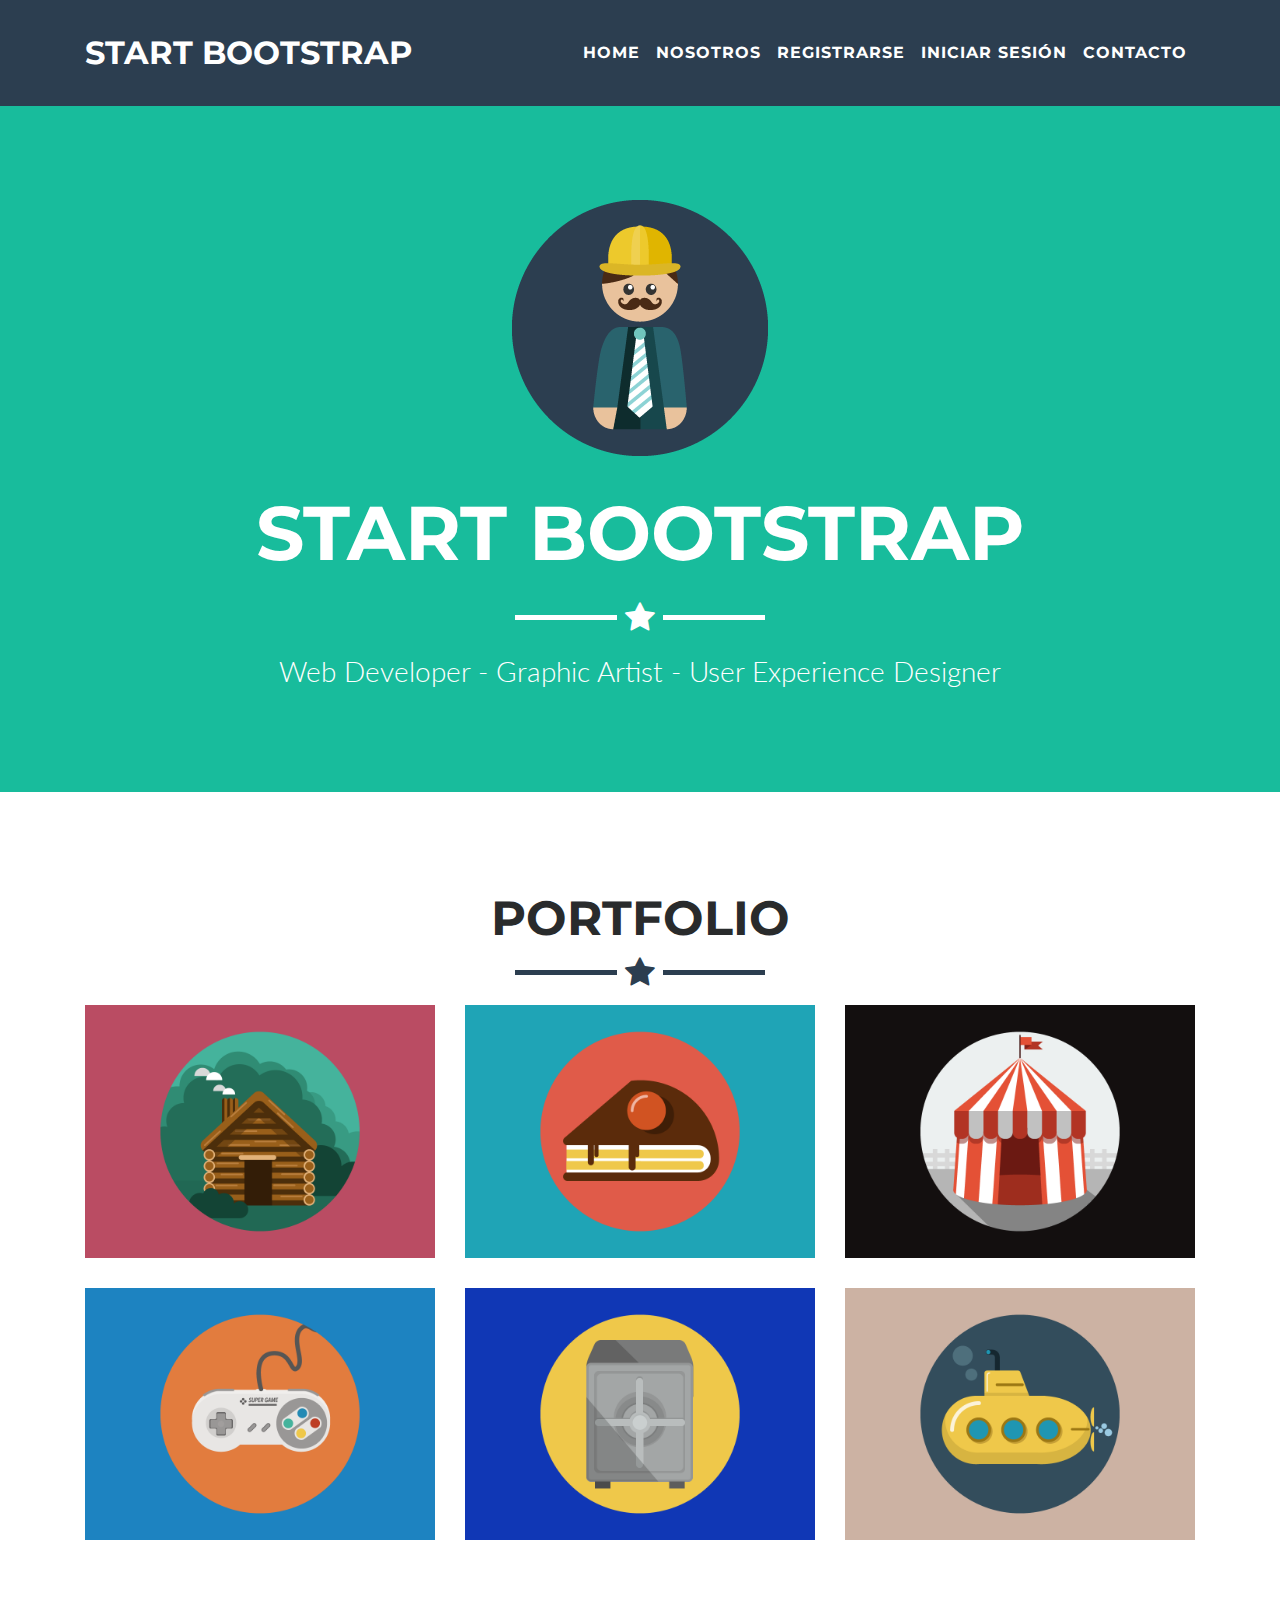
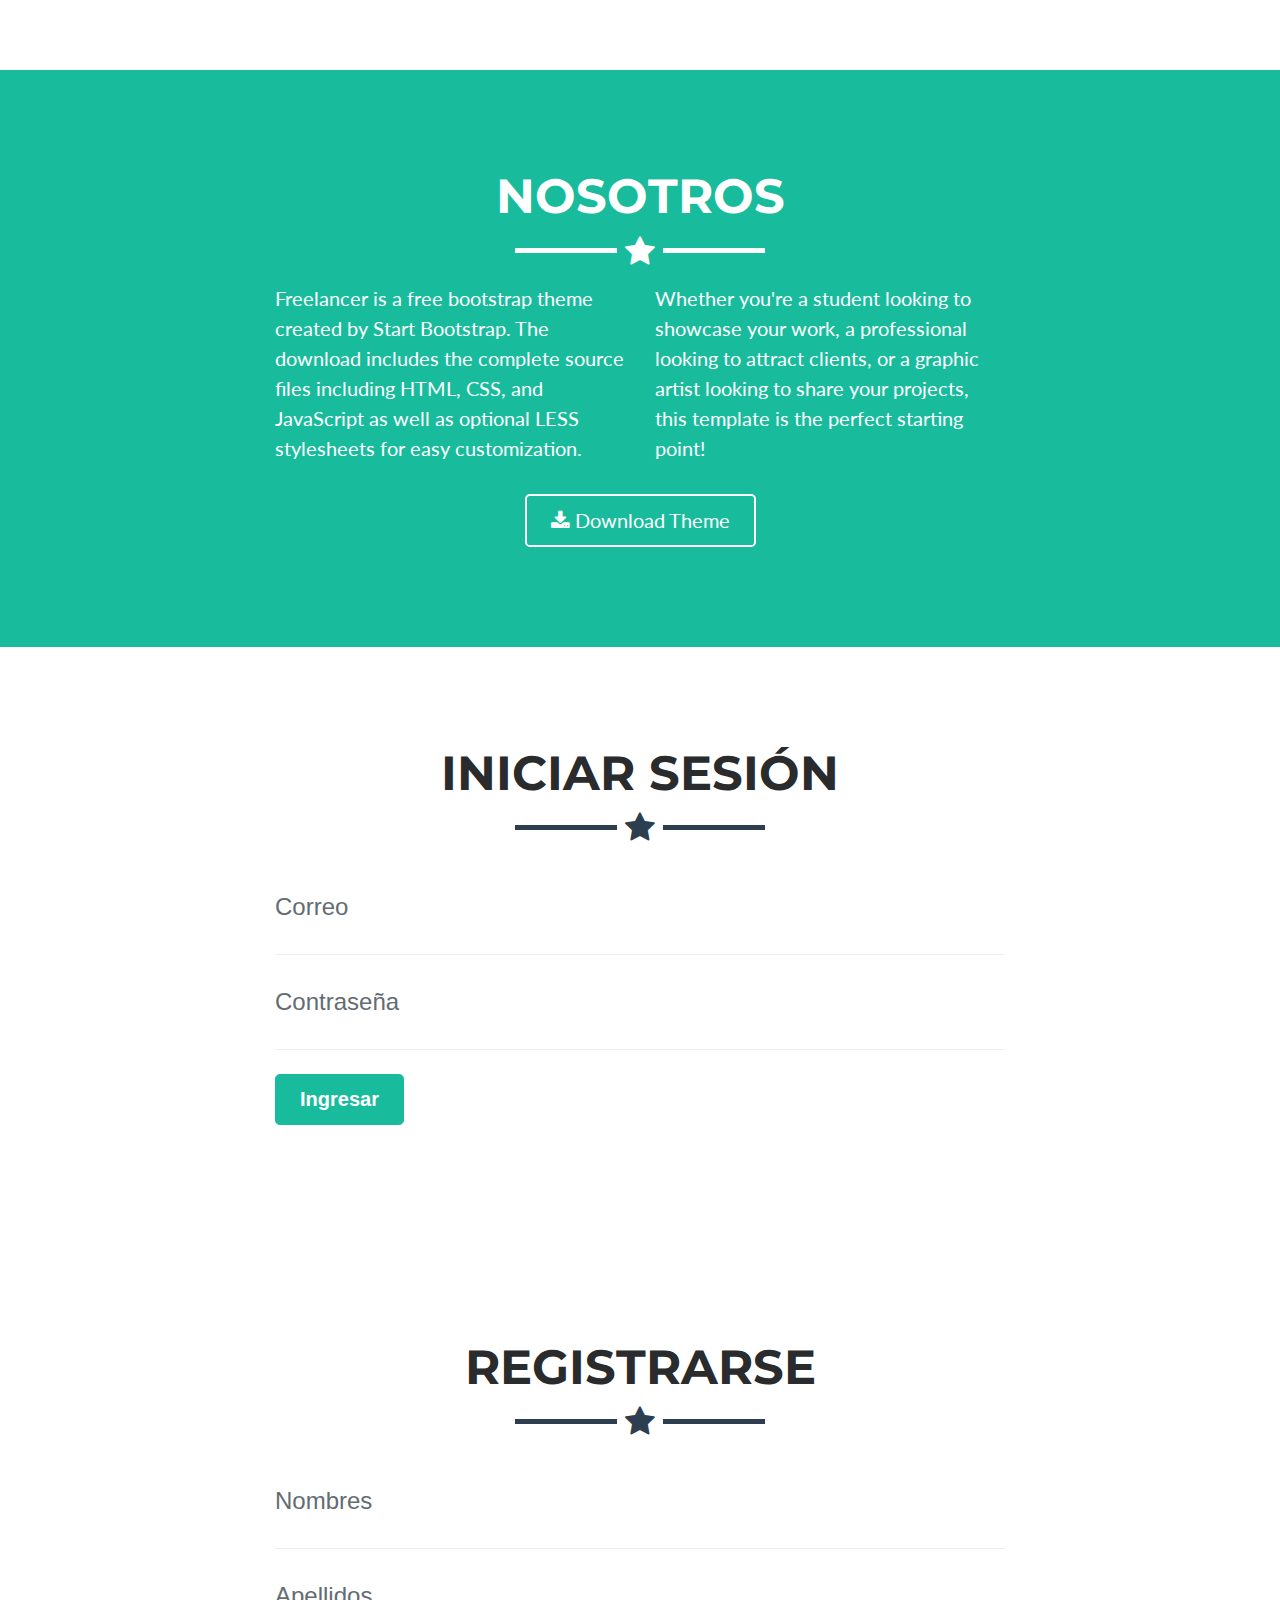
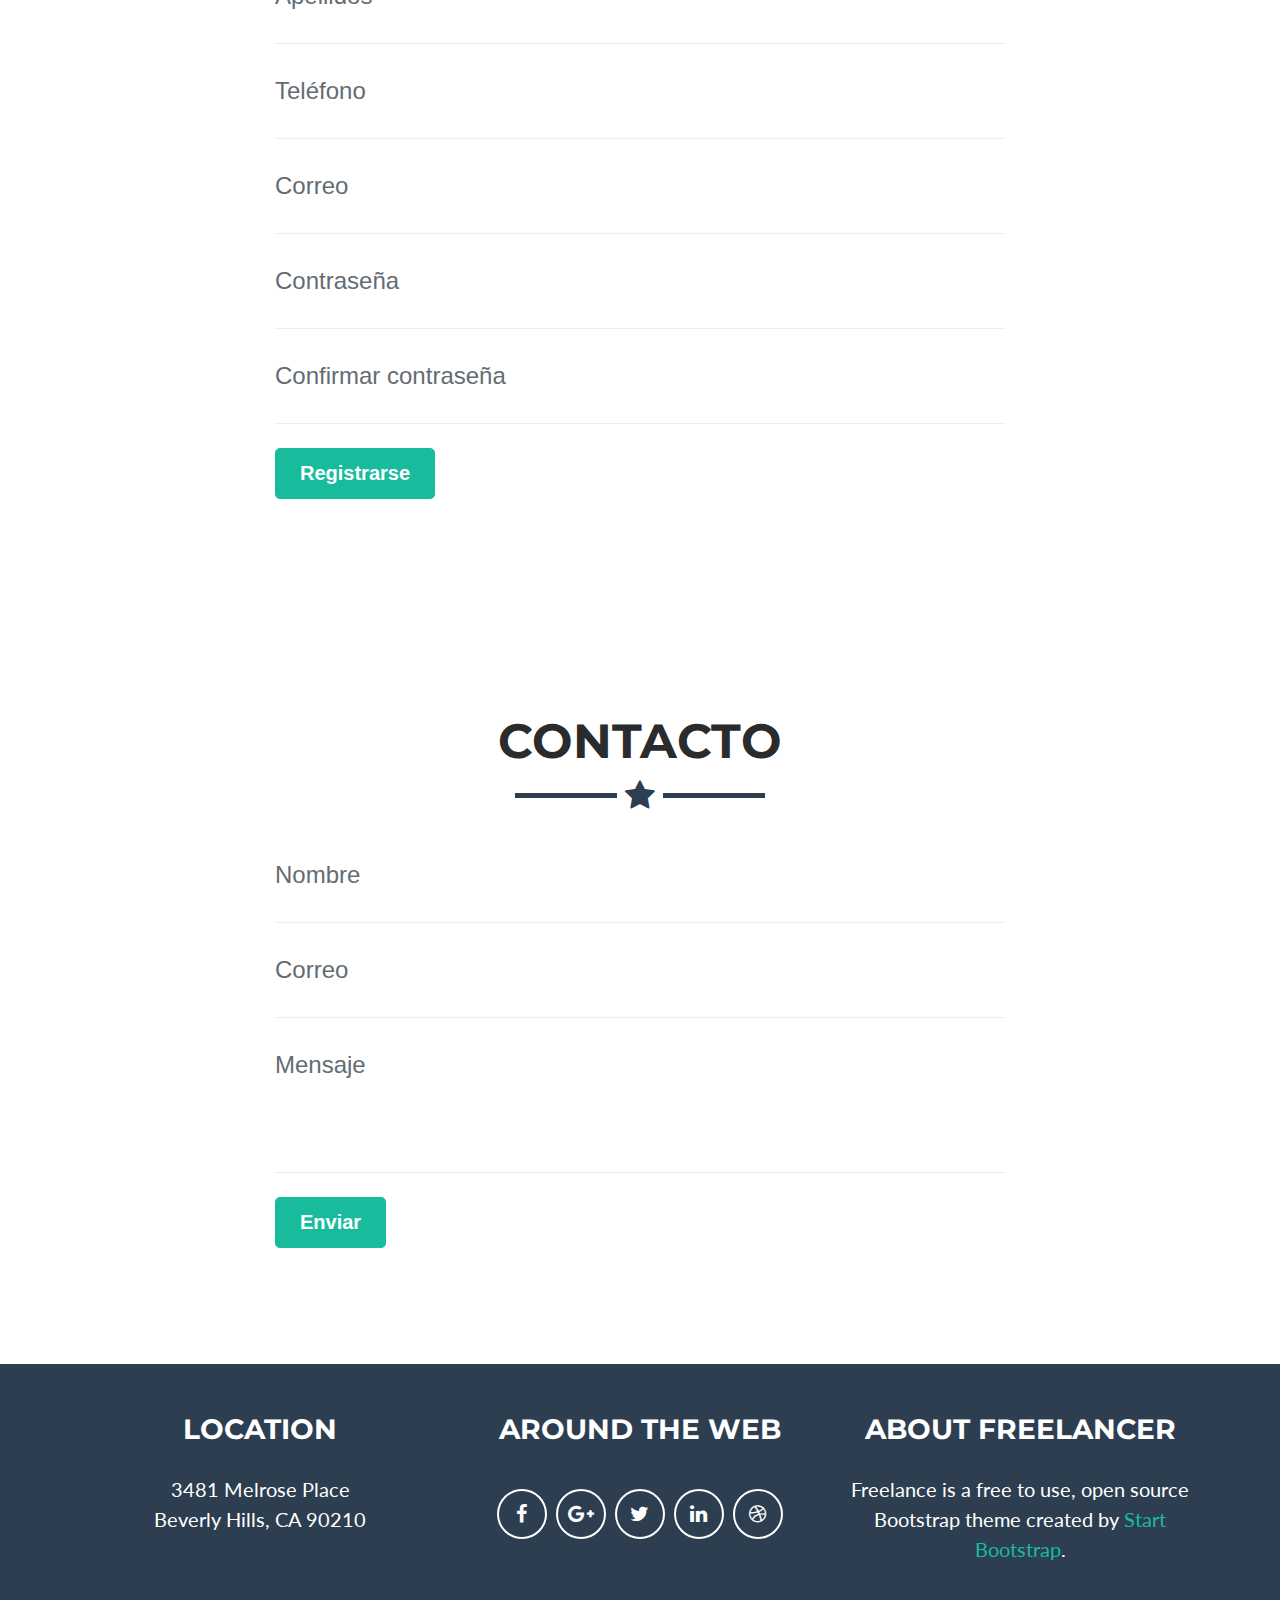
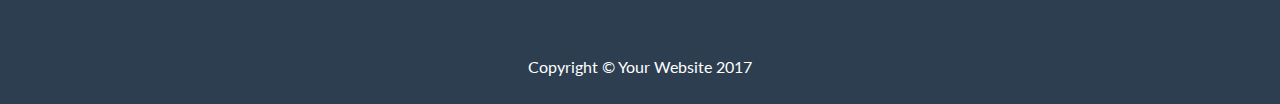
<file: project/static/index.html>
<!DOCTYPE html>
<html lang="en">

<head>

    <meta charset="utf-8">
    <meta name="viewport" content="width=device-width, initial-scale=1, shrink-to-fit=no">
    <meta name="description" content="">
    <meta name="author" content="">

    <title>Freelancer - Start Bootstrap Theme</title>

    <!-- Bootstrap core CSS -->
    <link href="vendor/bootstrap/css/bootstrap.min.css" rel="stylesheet">

    <!-- Custom fonts for this template -->
    <link href="vendor/font-awesome/css/font-awesome.min.css" rel="stylesheet" type="text/css">
    <link href="https://fonts.googleapis.com/css?family=Montserrat:400,700" rel="stylesheet" type="text/css">
    <link href="https://fonts.googleapis.com/css?family=Lato:400,700,400italic,700italic" rel="stylesheet" type="text/css">

    <!-- Custom styles for this template -->
    <link href="css/freelancer.min.css" rel="stylesheet">

    <!-- Temporary navbar container fix -->
    <style>
    .navbar-toggler {
        z-index: 1;
    }

    @media (max-width: 576px) {
        nav > .container {
            width: 100%;
        }
    }
    </style>

</head>

<body class="index" id="page-top">

    <!-- Navigation -->
    <nav class="navbar fixed-top navbar-toggleable-md navbar-light" id="mainNav">
        <button class="navbar-toggler navbar-toggler-right" type="button" data-toggle="collapse" data-target="#navbarExample" aria-controls="navbarExample" aria-expanded="false" aria-label="Toggle navigation">
            Menu <i class="fa fa-bars"></i>
        </button>
        <div class="container">
            <a class="navbar-brand" href="#page-top">Start Bootstrap</a>
            <div class="collapse navbar-collapse" id="navbarExample">
                <ul class="navbar-nav ml-auto">
                    <li class="nav-item">
                        <a class="nav-link" href="#portfolio">Home</a>
                    </li>
                    <li class="nav-item">
                        <a class="nav-link" href="#about">Nosotros</a>
                    </li>

                    <li class="nav-item">
                        <a class="nav-link" href="#registro">Registrarse</a>
                    </li>
                    <li class="nav-item">
                        <a class="nav-link" href="#sesion">Iniciar Sesión</a>
                    </li>
                    <li class="nav-item">
                        <a class="nav-link" href="#contact">Contacto</a>
                    </li>
                </ul>
            </div>
        </div>
    </nav>

    <!-- Header -->
    <header class="masthead">
        <div class="container">
            <img class="img-fluid" src="img/profile.png" alt="">
            <div class="intro-text">
                <span class="name">Start Bootstrap</span>
                <hr class="star-light">
                <span class="skills">Web Developer - Graphic Artist - User Experience Designer</span>
            </div>
        </div>
    </header>

    <!-- Portfolio Grid Section -->
    <section id="portfolio">
        <div class="container">
            <h2 class="text-center">Portfolio</h2>
            <hr class="star-primary">
            <div class="row">
                <div class="col-sm-4 portfolio-item">
                    <div class="portfolio-link" href="#portfolioModal1" data-toggle="modal">
                        <div class="caption">
                            <div class="caption-content">
                                <i class="fa fa-search-plus fa-3x"></i>
                            </div>
                        </div>
                        <img class="img-fluid" src="img/portfolio/cabin.png" alt="">
                    </div>
                </div>
                <div class="col-sm-4 portfolio-item">
                    <div class="portfolio-link" href="#portfolioModal2" data-toggle="modal">
                        <div class="caption">
                            <div class="caption-content">
                                <i class="fa fa-search-plus fa-3x"></i>
                            </div>
                        </div>
                        <img class="img-fluid" src="img/portfolio/cake.png" alt="">
                    </div>
                </div>
                <div class="col-sm-4 portfolio-item">
                    <div class="portfolio-link" href="#portfolioModal3" data-toggle="modal">
                        <div class="caption">
                            <div class="caption-content">
                                <i class="fa fa-search-plus fa-3x"></i>
                            </div>
                        </div>
                        <img class="img-fluid" src="img/portfolio/circus.png" alt="">
                    </div>
                </div>
                <div class="col-sm-4 portfolio-item">
                    <div class="portfolio-link" href="#portfolioModal4" data-toggle="modal">
                        <div class="caption">
                            <div class="caption-content">
                                <i class="fa fa-search-plus fa-3x"></i>
                            </div>
                        </div>
                        <img class="img-fluid" src="img/portfolio/game.png" alt="">
                    </div>
                </div>
                <div class="col-sm-4 portfolio-item">
                    <div class="portfolio-link" href="#portfolioModal5" data-toggle="modal">
                        <div class="caption">
                            <div class="caption-content">
                                <i class="fa fa-search-plus fa-3x"></i>
                            </div>
                        </div>
                        <img class="img-fluid" src="img/portfolio/safe.png" alt="">
                    </div>
                </div>
                <div class="col-sm-4 portfolio-item">
                    <div class="portfolio-link" href="#portfolioModal6" data-toggle="modal">
                        <div class="caption">
                            <div class="caption-content">
                                <i class="fa fa-search-plus fa-3x"></i>
                            </div>
                        </div>
                        <img class="img-fluid" src="img/portfolio/submarine.png" alt="">
                    </div>
                </div>
            </div>
        </div>
    </section>

    <!-- About Section -->
    <section class="success" id="about">
        <div class="container">
            <h2 class="text-center">Nosotros</h2>
            <hr class="star-light">
            <div class="row">
                <div class="col-lg-4 offset-lg-2">
                    <p>Freelancer is a free bootstrap theme created by Start Bootstrap. The download includes the complete source files including HTML, CSS, and JavaScript as well as optional LESS stylesheets for easy customization.</p>
                </div>
                <div class="col-lg-4">
                    <p>Whether you're a student looking to showcase your work, a professional looking to attract clients, or a graphic artist looking to share your projects, this template is the perfect starting point!</p>
                </div>
                <div class="col-lg-8 offset-lg-2 text-center">
                    <a href="#" class="btn btn-lg btn-outline">
                        <i class="fa fa-download"></i> Download Theme
                    </a>
                </div>
            </div>
        </div>
    </section>



    <!-- Iniciar sesion-->
    <section id="sesion">
        <div class="container">
            <h2 class="text-center">Iniciar Sesión</h2>
            <hr class="star-primary">
            <div class="row">
                <div class="col-lg-8 offset-lg-2">
                    <!-- To configure the contact form email address, go to mail/contact_me.php and update the email address in the PHP file on line 19. -->
                    <!-- The form should work on most web servers, but if the form is not working you may need to configure your web server differently. -->
                    <form name="sentMessage" id="contactForm" novalidate>

                        <div class="control-group">
                            <div class="form-group floating-label-form-group controls">
                                <label><C>Correo</C></label>
                                <input class="form-control" id="email" type="email" placeholder="Correo" required data-validation-required-message="Ingrese un correo valido">
                                <p class="help-block text-danger"></p>
                            </div>
                        </div>
                        <div class="control-group">
                            <div class="form-group floating-label-form-group controls">
                                <label>Contraseña</label>
                                <input class="form-control" id="name" type="password" placeholder="Contraseña" required data-validation-required-message="Ingrese una contraseña valida">
                                <p class="help-block text-danger"></p>
                            </div>
                        </div>

                        <br>
                        <div id="success"></div>
                        <div class="form-group">
                            <button type="submit" class="btn btn-success btn-lg">Ingresar</button>
                        </div>
                    </form>
                </div>
            </div>
        </div>
    </section>
    <!-- Registrarse-->
    <section id="registro">
        <div class="container">
            <h2 class="text-center">Registrarse</h2>
            <hr class="star-primary">
            <div class="row">
                <div class="col-lg-8 offset-lg-2">
                    <!-- To configure the contact form email address, go to mail/contact_me.php and update the email address in the PHP file on line 19. -->
                    <!-- The form should work on most web servers, but if the form is not working you may need to configure your web server differently. -->
                    <form name="sentMessage" id="contactForm" novalidate>
                        <div class="control-group">
                            <div class="form-group floating-label-form-group controls">
                                <label>Nombres</label>
                                <input class="form-control" id="name" type="text" placeholder="Nombres" required data-validation-required-message="Ingrese nombres validos">
                                <p class="help-block text-danger"></p>
                            </div>
                        </div>
                        <div class="control-group">
                            <div class="form-group floating-label-form-group controls">
                                <label>Apellidos</label>
                                <input class="form-control" id="name" type="text" placeholder="Apellidos" required data-validation-required-message="Ingrese apellidos validos">
                                <p class="help-block text-danger"></p>
                            </div>
                        </div>
                        <div class="control-group">
                            <div class="form-group floating-label-form-group controls">
                                <label for="phone">Teléfono</label>
                                <input type="tel" class="form-control" placeholder="Teléfono" id="phone" required data-validation-required-message="Ingrese un telefono valido">
                                <p class="help-block text-danger"></p>
                            </div>
                        </div>
                        <div class="control-group">
                            <div class="form-group floating-label-form-group controls">
                                <label><C>Correo</C></label>
                                <input class="form-control" id="email" type="email" placeholder="Correo" required data-validation-required-message="Ingrese un correo valido">
                                <p class="help-block text-danger"></p>
                            </div>
                        </div>
                        <div class="control-group">
                            <div class="form-group floating-label-form-group controls">
                                <label>Contraseña</label>
                                <input class="form-control" id="name" type="password" placeholder="Contraseña" required data-validation-required-message="Ingrese una contraseña valida">
                                <p class="help-block text-danger"></p>
                            </div>
                        </div>
                        <div class="control-group">
                            <div class="form-group floating-label-form-group controls">
                                <label>Confirmar contraseña</label>
                                <input class="form-control" id="name" type="password" placeholder="Confirmar contraseña" required data-validation-required-message="Ingrese una contraseña valida">
                                <p class="help-block text-danger"></p>
                            </div>
                        </div>

                        <br>
                        <div id="success"></div>
                        <div class="form-group">
                            <button type="submit" class="btn btn-success btn-lg">Registrarse</button>
                        </div>
                    </form>
                </div>
            </div>
        </div>
    </section>
    <!-- Contact Section -->
    <section id="contact">
        <div class="container">
            <h2 class="text-center">Contacto</h2>
            <hr class="star-primary">
            <div class="row">
                <div class="col-lg-8 offset-lg-2">
                    <!-- To configure the contact form email address, go to mail/contact_me.php and update the email address in the PHP file on line 19. -->
                    <!-- The form should work on most web servers, but if the form is not working you may need to configure your web server differently. -->
                    <form name="sentMessage" id="contactForm" novalidate>
                        <div class="control-group">
                            <div class="form-group floating-label-form-group controls">
                                <label>Nombre</label>
                                <input class="form-control" id="name" type="text" placeholder="Nombre" required data-validation-required-message="Ingrese un nombre">
                                <p class="help-block text-danger"></p>
                            </div>
                        </div>
                        <div class="control-group">
                            <div class="form-group floating-label-form-group controls">
                                <label>Correo</label>
                                <input class="form-control" id="email" type="email" placeholder="Correo" required data-validation-required-message="Ingrese un correo">
                                <p class="help-block text-danger"></p>
                            </div>
                        </div>

                        <div class="control-group">
                            <div class="form-group floating-label-form-group controls">
                                <label>Mensaje</label>
                                <textarea class="form-control" id="message" rows="3" placeholder="Mensaje" required data-validation-required-message="Ingrese un mensaje"></textarea>
                                <p class="help-block text-danger"></p>
                            </div>
                        </div>
                        <br>
                        <div id="success"></div>
                        <div class="form-group">
                            <button type="submit" class="btn btn-success btn-lg">Enviar</button>
                        </div>
                    </form>
                </div>
            </div>
        </div>
    </section>

    <!-- Footer -->
    <footer class="text-center">
        <div class="footer-above">
            <div class="container">
                <div class="row">
                    <div class="footer-col col-md-4">
                        <h3>Location</h3>
                        <p>3481 Melrose Place
                            <br>Beverly Hills, CA 90210</p>
                    </div>
                    <div class="footer-col col-md-4">
                        <h3>Around the Web</h3>
                        <ul class="list-inline">
                            <li class="list-inline-item">
                                <a class="btn-social btn-outline" href="#"><i class="fa fa-fw fa-facebook"></i></a>
                            </li>
                            <li class="list-inline-item">
                                <a class="btn-social btn-outline" href="#"><i class="fa fa-fw fa-google-plus"></i></a>
                            </li>
                            <li class="list-inline-item">
                                <a class="btn-social btn-outline" href="#"><i class="fa fa-fw fa-twitter"></i></a>
                            </li>
                            <li class="list-inline-item">
                                <a class="btn-social btn-outline" href="#"><i class="fa fa-fw fa-linkedin"></i></a>
                            </li>
                            <li class="list-inline-item">
                                <a class="btn-social btn-outline" href="#"><i class="fa fa-fw fa-dribbble"></i></a>
                            </li>
                        </ul>
                    </div>
                    <div class="footer-col col-md-4">
                        <h3>About Freelancer</h3>
                        <p>Freelance is a free to use, open source Bootstrap theme created by <a href="http://startbootstrap.com">Start Bootstrap</a>.</p>
                    </div>
                </div>
            </div>
        </div>
        <div class="footer-below">
            <div class="container">
                <div class="row">
                    <div class="col-lg-12">
                        Copyright &copy; Your Website 2017
                    </div>
                </div>
            </div>
        </div>
    </footer>

    <!-- Scroll to Top Button (Only visible on small and extra-small screen sizes) -->
    <div class="scroll-top hidden-lg-up">
        <a class="btn btn-primary page-scroll" href="#page-top">
            <i class="fa fa-chevron-up"></i>
        </a>
    </div>

    <!-- Portfolio Modals -->
    <div class="portfolio-modal modal fade" id="portfolioModal1" tabindex="-1" role="dialog" aria-hidden="true">
        <div class="modal-dialog" role="document">
            <div class="modal-content">
                <div class="close-modal" data-dismiss="modal">
                    <div class="lr">
                        <div class="rl">
                        </div>
                    </div>
                </div>
                <div class="container">
                    <div class="row">
                        <div class="col-lg-8 offset-lg-2">
                            <div class="modal-body">
                                <h2>Project Title</h2>
                                <hr class="star-primary">
                                <img class="img-fluid img-centered" src="img/portfolio/cabin.png" alt="">
                                <p>Use this area of the page to describe your project. The icon above is part of a free icon set by <a href="https://sellfy.com/p/8Q9P/jV3VZ/">Flat Icons</a>. On their website, you can download their free set with 16 icons, or you can purchase the entire set with 146 icons for only $12!</p>
                                <ul class="list-inline item-details">
                                    <li>Client:
                                        <strong><a href="http://startbootstrap.com">Start Bootstrap</a>
                                    </strong>
                                    </li>
                                    <li>Date:
                                        <strong><a href="http://startbootstrap.com">April 2014</a>
                                    </strong>
                                    </li>
                                    <li>Service:
                                        <strong><a href="http://startbootstrap.com">Web Development</a>
                                    </strong>
                                    </li>
                                </ul>
                                <button class="btn btn-success" type="button" data-dismiss="modal"><i class="fa fa-times"></i> Close</button>
                            </div>
                        </div>
                    </div>
                </div>
            </div>
        </div>
    </div>
    <div class="portfolio-modal modal fade" id="portfolioModal2" tabindex="-1" role="dialog" aria-hidden="true">
        <div class="modal-dialog" role="document">
            <div class="modal-content">
                <div class="close-modal" data-dismiss="modal">
                    <div class="lr">
                        <div class="rl">
                        </div>
                    </div>
                </div>
                <div class="container">
                    <div class="row">
                        <div class="col-lg-8 offset-lg-2">
                            <div class="modal-body">
                                <h2>Project Title</h2>
                                <hr class="star-primary">
                                <img class="img-fluid img-centered" src="img/portfolio/cake.png" alt="">
                                <p>Use this area of the page to describe your project. The icon above is part of a free icon set by <a href="https://sellfy.com/p/8Q9P/jV3VZ/">Flat Icons</a>. On their website, you can download their free set with 16 icons, or you can purchase the entire set with 146 icons for only $12!</p>
                                <ul class="list-inline item-details">
                                    <li>Client:
                                        <strong><a href="http://startbootstrap.com">Start Bootstrap</a>
                                    </strong>
                                    </li>
                                    <li>Date:
                                        <strong><a href="http://startbootstrap.com">April 2014</a>
                                    </strong>
                                    </li>
                                    <li>Service:
                                        <strong><a href="http://startbootstrap.com">Web Development</a>
                                    </strong>
                                    </li>
                                </ul>
                                <button class="btn btn-success" type="button" data-dismiss="modal"><i class="fa fa-times"></i> Close</button>
                            </div>
                        </div>
                    </div>
                </div>
            </div>
        </div>
    </div>
    <div class="portfolio-modal modal fade" id="portfolioModal3" tabindex="-1" role="dialog" aria-hidden="true">
        <div class="modal-dialog" role="document">
            <div class="modal-content">
                <div class="close-modal" data-dismiss="modal">
                    <div class="lr">
                        <div class="rl">
                        </div>
                    </div>
                </div>
                <div class="container">
                    <div class="row">
                        <div class="col-lg-8 offset-lg-2">
                            <div class="modal-body">
                                <h2>Project Title</h2>
                                <hr class="star-primary">
                                <img class="img-fluid img-centered" src="img/portfolio/circus.png" alt="">
                                <p>Use this area of the page to describe your project. The icon above is part of a free icon set by <a href="https://sellfy.com/p/8Q9P/jV3VZ/">Flat Icons</a>. On their website, you can download their free set with 16 icons, or you can purchase the entire set with 146 icons for only $12!</p>
                                <ul class="list-inline item-details">
                                    <li>Client:
                                        <strong><a href="http://startbootstrap.com">Start Bootstrap</a>
                                    </strong>
                                    </li>
                                    <li>Date:
                                        <strong><a href="http://startbootstrap.com">April 2014</a>
                                    </strong>
                                    </li>
                                    <li>Service:
                                        <strong><a href="http://startbootstrap.com">Web Development</a>
                                    </strong>
                                    </li>
                                </ul>
                                <button class="btn btn-success" type="button" data-dismiss="modal"><i class="fa fa-times"></i> Close</button>
                            </div>
                        </div>
                    </div>
                </div>
            </div>
        </div>
    </div>
    <div class="portfolio-modal modal fade" id="portfolioModal4" tabindex="-1" role="dialog" aria-hidden="true">
        <div class="modal-dialog" role="document">
            <div class="modal-content">
                <div class="close-modal" data-dismiss="modal">
                    <div class="lr">
                        <div class="rl">
                        </div>
                    </div>
                </div>
                <div class="container">
                    <div class="row">
                        <div class="col-lg-8 offset-lg-2">
                            <div class="modal-body">
                                <h2>Project Title</h2>
                                <hr class="star-primary">
                                <img class="img-fluid img-centered" src="img/portfolio/game.png" alt="">
                                <p>Use this area of the page to describe your project. The icon above is part of a free icon set by <a href="https://sellfy.com/p/8Q9P/jV3VZ/">Flat Icons</a>. On their website, you can download their free set with 16 icons, or you can purchase the entire set with 146 icons for only $12!</p>
                                <ul class="list-inline item-details">
                                    <li>Client:
                                        <strong><a href="http://startbootstrap.com">Start Bootstrap</a>
                                    </strong>
                                    </li>
                                    <li>Date:
                                        <strong><a href="http://startbootstrap.com">April 2014</a>
                                    </strong>
                                    </li>
                                    <li>Service:
                                        <strong><a href="http://startbootstrap.com">Web Development</a>
                                    </strong>
                                    </li>
                                </ul>
                                <button class="btn btn-success" type="button" data-dismiss="modal"><i class="fa fa-times"></i> Close</button>
                            </div>
                        </div>
                    </div>
                </div>
            </div>
        </div>
    </div>
    <div class="portfolio-modal modal fade" id="portfolioModal5" tabindex="-1" role="dialog" aria-hidden="true">
        <div class="modal-dialog" role="document">
            <div class="modal-content">
                <div class="close-modal" data-dismiss="modal">
                    <div class="lr">
                        <div class="rl">
                        </div>
                    </div>
                </div>
                <div class="container">
                    <div class="row">
                        <div class="col-lg-8 offset-lg-2">
                            <div class="modal-body">
                                <h2>Project Title</h2>
                                <hr class="star-primary">
                                <img class="img-fluid img-centered" src="img/portfolio/safe.png" alt="">
                                <p>Use this area of the page to describe your project. The icon above is part of a free icon set by <a href="https://sellfy.com/p/8Q9P/jV3VZ/">Flat Icons</a>. On their website, you can download their free set with 16 icons, or you can purchase the entire set with 146 icons for only $12!</p>
                                <ul class="list-inline item-details">
                                    <li>Client:
                                        <strong><a href="http://startbootstrap.com">Start Bootstrap</a>
                                    </strong>
                                    </li>
                                    <li>Date:
                                        <strong><a href="http://startbootstrap.com">April 2014</a>
                                    </strong>
                                    </li>
                                    <li>Service:
                                        <strong><a href="http://startbootstrap.com">Web Development</a>
                                    </strong>
                                    </li>
                                </ul>
                                <button class="btn btn-success" type="button" data-dismiss="modal"><i class="fa fa-times"></i> Close</button>
                            </div>
                        </div>
                    </div>
                </div>
            </div>
        </div>
    </div>
    <div class="portfolio-modal modal fade" id="portfolioModal6" tabindex="-1" role="dialog" aria-hidden="true">
        <div class="modal-dialog" role="document">
            <div class="modal-content">
                <div class="close-modal" data-dismiss="modal">
                    <div class="lr">
                        <div class="rl">
                        </div>
                    </div>
                </div>
                <div class="container">
                    <div class="row">
                        <div class="col-lg-8 offset-lg-2">
                            <div class="modal-body">
                                <h2>Project Title</h2>
                                <hr class="star-primary">
                                <img class="img-fluid img-centered" src="img/portfolio/submarine.png" alt="">
                                <p>Use this area of the page to describe your project. The icon above is part of a free icon set by <a href="https://sellfy.com/p/8Q9P/jV3VZ/">Flat Icons</a>. On their website, you can download their free set with 16 icons, or you can purchase the entire set with 146 icons for only $12!</p>
                                <ul class="list-inline item-details">
                                    <li>Client:
                                        <strong><a href="http://startbootstrap.com">Start Bootstrap</a>
                                    </strong>
                                    </li>
                                    <li>Date:
                                        <strong><a href="http://startbootstrap.com">April 2014</a>
                                    </strong>
                                    </li>
                                    <li>Service:
                                        <strong><a href="http://startbootstrap.com">Web Development</a>
                                    </strong>
                                    </li>
                                </ul>
                                <button class="btn btn-success" type="button" data-dismiss="modal"><i class="fa fa-times"></i> Close</button>
                            </div>
                        </div>
                    </div>
                </div>
            </div>
        </div>
    </div>

    <!-- Bootstrap core JavaScript -->
    <script src="vendor/jquery/jquery.min.js"></script>
    <script src="vendor/tether/tether.min.js"></script>
    <script src="vendor/bootstrap/js/bootstrap.min.js"></script>

    <!-- Plugin JavaScript -->
    <script src="vendor/jquery-easing/jquery.easing.min.js"></script>

    <!-- Contact Form JavaScript -->
    <script src="js/jqBootstrapValidation.js"></script>
    <script src="js/contact_me.js"></script>

    <!-- Custom scripts for this template -->
    <script src="js/freelancer.min.js"></script>

</body>

</html>
</file>
<file: project/static/css/freelancer.min.css>
/*!
 * Start Bootstrap - Freelancer v4.0.0-alpha (http://startbootstrap.com/template-overviews/freelancer)
 * Copyright 2013-2017 Start Bootstrap
 * Licensed under MIT (https://github.com/BlackrockDigital/startbootstrap-freelancer/blob/master/LICENSE)
 */body{font-family:Lato,'Helvetica Neue',Helvetica,Arial,sans-serif;overflow-x:hidden}p{font-size:20px}p.small{font-size:16px}a,a.active,a:active,a:focus,a:hover{color:#18bc9c;outline:0}h1,h2,h3,h4,h5,h6{font-family:Montserrat,"Helvetica Neue",Helvetica,Arial,sans-serif;text-transform:uppercase;font-weight:700}hr.star-light,hr.star-primary{padding:0;border:none;border-top:solid 5px;text-align:center;max-width:250px;margin:25px auto 30px}hr.star-light:after,hr.star-primary:after{content:"\f005";font-family:FontAwesome;display:inline-block;position:relative;top:-.8em;font-size:2em;padding:0 .25em}hr.star-light{border-color:#fff}hr.star-light:after{background-color:#18bc9c;color:#fff}hr.star-primary{border-color:#2c3e50}hr.star-primary:after{background-color:#fff;color:#2c3e50}.img-centered{margin:0 auto}section{padding:100px 0}section h2{margin:0;font-size:3em}section.success{background:#18bc9c;color:#fff}@media (max-width:767px){section{padding:75px 0}section.first{padding-top:75px}}.scroll-top{position:fixed;right:2%;bottom:2%;width:50px;height:50px;z-index:1049}.scroll-top .btn{font-size:16px;width:50px;height:50px;border-radius:100%;line-height:28px;text-align:center}.scroll-top .btn:focus{outline:0}#mainNav{background:#2c3e50;font-family:Montserrat,"Helvetica Neue",Helvetica,Arial,sans-serif;text-transform:uppercase;font-weight:700;border:none}#mainNav a:focus{outline:0}#mainNav .navbar-brand{color:#fff}#mainNav .navbar-brand.active,#mainNav .navbar-brand:active,#mainNav .navbar-brand:focus,#mainNav .navbar-brand:hover{color:#fff}#mainNav .navbar-nav{letter-spacing:1px}#mainNav .navbar-nav li.nav-item a.nav-link{color:#fff}#mainNav .navbar-nav li.nav-item a.nav-link:hover{color:#18bc9c;outline:0}#mainNav .navbar-nav li.nav-item a.nav-link:active,#mainNav .navbar-nav li.nav-item a.nav-link:focus{color:#fff}#mainNav .navbar-toggler{color:#fff;text-transform:uppercase;font-size:14px;border-color:#fff;padding:11px}#mainNav .navbar-toggler:focus,#mainNav .navbar-toggler:hover{background-color:#18bc9c;color:#fff;border-color:#18bc9c}@media (min-width:992px){#mainNav{padding:25px 0;-webkit-transition:padding .3s;-moz-transition:padding .3s;transition:padding .3s}#mainNav .navbar-brand{font-size:2em;-webkit-transition:all .3s;-moz-transition:all .3s;transition:all .3s}#mainNav .navbar-nav>li.nav-item>a.nav-link.active{color:#fff;background:#18bc9c;border-radius:3px}#mainNav .navbar-nav>li.nav-item>a.nav-link.active:active,#mainNav .navbar-nav>li.nav-item>a.nav-link.active:focus,#mainNav .navbar-nav>li.nav-item>a.nav-link.active:hover{color:#fff;background:#18bc9c}#mainNav.navbar-shrink{padding:10px 0}#mainNav.navbar-shrink .navbar-brand{font-size:1.5em}}header.masthead{text-align:center;background:#18bc9c;color:#fff}header.masthead .container{padding-top:100px;padding-bottom:50px}header.masthead img{display:block;margin:0 auto 20px}header.masthead .intro-text .name{display:block;font-family:Montserrat,"Helvetica Neue",Helvetica,Arial,sans-serif;text-transform:uppercase;font-weight:700;font-size:2em}header.masthead .intro-text .skills{font-size:1.25em;font-weight:300}@media (min-width:768px){header.masthead .container{padding-top:200px;padding-bottom:100px}header.masthead .intro-text .name{font-size:4.75em}header.masthead .intro-text .skills{font-size:1.75em}}#portfolio .portfolio-item{margin:0 0 15px;right:0}#portfolio .portfolio-item .portfolio-link{cursor:pointer;display:block;position:relative;max-width:400px;margin:0 auto}#portfolio .portfolio-item .portfolio-link .caption{background:rgba(24,188,156,.9);position:absolute;width:100%;height:100%;opacity:0;transition:all ease .5s;-webkit-transition:all ease .5s;-moz-transition:all ease .5s}#portfolio .portfolio-item .portfolio-link .caption:hover{opacity:1}#portfolio .portfolio-item .portfolio-link .caption .caption-content{position:absolute;width:100%;height:20px;font-size:20px;text-align:center;top:50%;margin-top:-12px;color:#fff}#portfolio .portfolio-item .portfolio-link .caption .caption-content i{margin-top:-12px}#portfolio .portfolio-item .portfolio-link .caption .caption-content h3,#portfolio .portfolio-item .portfolio-link .caption .caption-content h4{margin:0}#portfolio *{z-index:2}@media (min-width:767px){#portfolio .portfolio-item{margin:0 0 30px}}.portfolio-modal .modal-dialog{border-radius:0;background-clip:border-box;-webkit-box-shadow:none;box-shadow:none;border:none;min-height:100%;text-align:center;max-width:100%;margin:0;padding:0}.portfolio-modal .modal-dialog .modal-content{padding:100px 0;border-radius:0;border:0}.portfolio-modal .modal-dialog .modal-content h2{margin:0;font-size:3em}.portfolio-modal .modal-dialog .modal-content img{margin-bottom:30px}.portfolio-modal .modal-dialog .modal-content .item-details{margin:30px 0}.portfolio-modal .close-modal{position:absolute;width:75px;height:75px;background-color:transparent;top:25px;right:25px;cursor:pointer}.portfolio-modal .close-modal:hover{opacity:.3}.portfolio-modal .close-modal .lr{height:75px;width:1px;margin-left:35px;background-color:#2c3e50;transform:rotate(45deg);-ms-transform:rotate(45deg);-webkit-transform:rotate(45deg);z-index:1051}.portfolio-modal .close-modal .lr .rl{height:75px;width:1px;background-color:#2c3e50;transform:rotate(90deg);-ms-transform:rotate(90deg);-webkit-transform:rotate(90deg);z-index:1052}.portfolio-modal .modal-backdrop{opacity:0;display:none}.floating-label-form-group{position:relative;margin-bottom:0;padding-bottom:.5em;border-bottom:1px solid #eee}.floating-label-form-group input,.floating-label-form-group textarea{z-index:1;position:relative;padding-right:0;padding-left:0;border:none;border-radius:0;font-size:1.5em;background:0 0;box-shadow:none!important;resize:none}.floating-label-form-group label{display:block;z-index:0;position:relative;top:2em;margin:0;font-size:.85em;line-height:1.764705882em;vertical-align:middle;vertical-align:baseline;opacity:0;-webkit-transition:top .3s ease,opacity .3s ease;-moz-transition:top .3s ease,opacity .3s ease;-ms-transition:top .3s ease,opacity .3s ease;transition:top .3s ease,opacity .3s ease}.floating-label-form-group:not(:first-child){padding-left:14px;border-left:1px solid #eee}.floating-label-form-group-with-value label{top:0;opacity:1}.floating-label-form-group-with-focus label{color:#18bc9c}form .row:first-child .floating-label-form-group{border-top:1px solid #eee}footer{color:#fff}footer h3{margin-bottom:30px}footer .footer-above{padding-top:50px;background-color:#2c3e50}footer .footer-col{margin-bottom:50px}footer .footer-below{padding:25px 0;background-color:#2c3e50}.btn-outline{color:#fff;font-size:20px;border:solid 2px #fff;background:0 0;transition:all .3s ease-in-out;margin-top:15px}.btn-outline.active,.btn-outline:active,.btn-outline:focus,.btn-outline:hover{color:#18bc9c;background:#fff;border:solid 2px #fff}.btn-primary{color:#fff;background-color:#2c3e50;border-color:#2c3e50;font-weight:700}.btn-primary.focus,.btn-primary:focus{color:#fff;background-color:#1a252f;border-color:#000}.btn-primary:hover{color:#fff;background-color:#1a252f;border-color:#161f29}.btn-primary.active,.btn-primary:active,.open>.btn-primary.dropdown-toggle{color:#fff;background-color:#1a252f;border-color:#161f29}.btn-primary.active.focus,.btn-primary.active:focus,.btn-primary.active:hover,.btn-primary:active.focus,.btn-primary:active:focus,.btn-primary:active:hover,.open>.btn-primary.dropdown-toggle.focus,.open>.btn-primary.dropdown-toggle:focus,.open>.btn-primary.dropdown-toggle:hover{color:#fff;background-color:#0d1318;border-color:#000}.btn-primary.active,.btn-primary:active,.open>.btn-primary.dropdown-toggle{background-image:none}.btn-primary.disabled.focus,.btn-primary.disabled:focus,.btn-primary.disabled:hover,.btn-primary[disabled].focus,.btn-primary[disabled]:focus,.btn-primary[disabled]:hover,fieldset[disabled] .btn-primary.focus,fieldset[disabled] .btn-primary:focus,fieldset[disabled] .btn-primary:hover{background-color:#2c3e50;border-color:#2c3e50}.btn-primary .badge{color:#2c3e50;background-color:#fff}.btn-success{color:#fff;background-color:#18bc9c;border-color:#18bc9c;font-weight:700}.btn-success.focus,.btn-success:focus{color:#fff;background-color:#128f76;border-color:#0a4b3e}.btn-success:hover{color:#fff;background-color:#128f76;border-color:#11866f}.btn-success.active,.btn-success:active,.open>.btn-success.dropdown-toggle{color:#fff;background-color:#128f76;border-color:#11866f}.btn-success.active.focus,.btn-success.active:focus,.btn-success.active:hover,.btn-success:active.focus,.btn-success:active:focus,.btn-success:active:hover,.open>.btn-success.dropdown-toggle.focus,.open>.btn-success.dropdown-toggle:focus,.open>.btn-success.dropdown-toggle:hover{color:#fff;background-color:#0e6f5c;border-color:#0a4b3e}.btn-success.active,.btn-success:active,.open>.btn-success.dropdown-toggle{background-image:none}.btn-success.disabled.focus,.btn-success.disabled:focus,.btn-success.disabled:hover,.btn-success[disabled].focus,.btn-success[disabled]:focus,.btn-success[disabled]:hover,fieldset[disabled] .btn-success.focus,fieldset[disabled] .btn-success:focus,fieldset[disabled] .btn-success:hover{background-color:#18bc9c;border-color:#18bc9c}.btn-success .badge{color:#18bc9c;background-color:#fff}.btn-social{display:inline-block;height:50px;width:50px;border:2px solid #fff;border-radius:100%;text-align:center;font-size:20px;line-height:45px}.btn.active,.btn:active,.btn:focus{outline:0}
</file>
